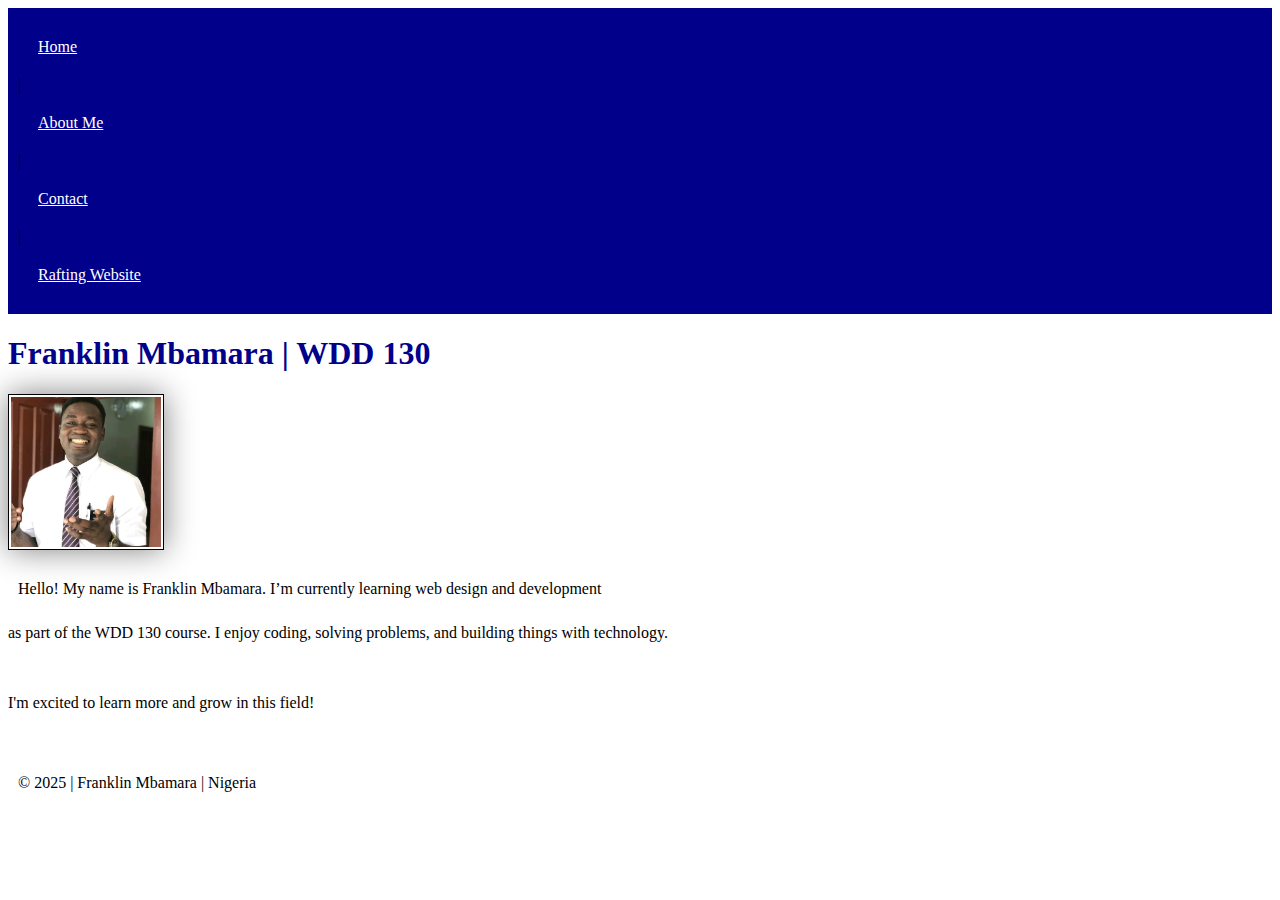
<file: index.html>
<!DOCTYPE html>
<html lang="en">
<head>
  <meta charset="UTF-8">
  <meta name="viewport" content="width=device-width, initial-scale=1.0">
  <title>Franklin Mbamara | WDD 130</title>
</head>
<body>
  <header>
    
        
<link rel="stylesheet" href="styles/styles.css">



    <nav>
      <a href="index.html">Home</a> |
      <a href="about.html">About Me</a> |
      <a href="contact.html">Contact</a> |
      <a href="rafting.html">Rafting Website</a>
     
    </nav>
  </header>

  <main>
    <h1>Franklin Mbamara | WDD 130</h1>
    <img src="images/profile.jpg" alt="Profile picture of Franklin Mbamara" width="200">
    <p>Hello! My name is Franklin Mbamara. I’m currently learning web design and development </p> as part of the WDD 130 course. I enjoy coding, solving problems, and building things with technology. </p> I'm excited to learn more and grow in this field!</p>
  </main>

  <footer>
    <p>&copy; 2025 | Franklin Mbamara | Nigeria</p>
  </footer>
</body>
</html>
</file>
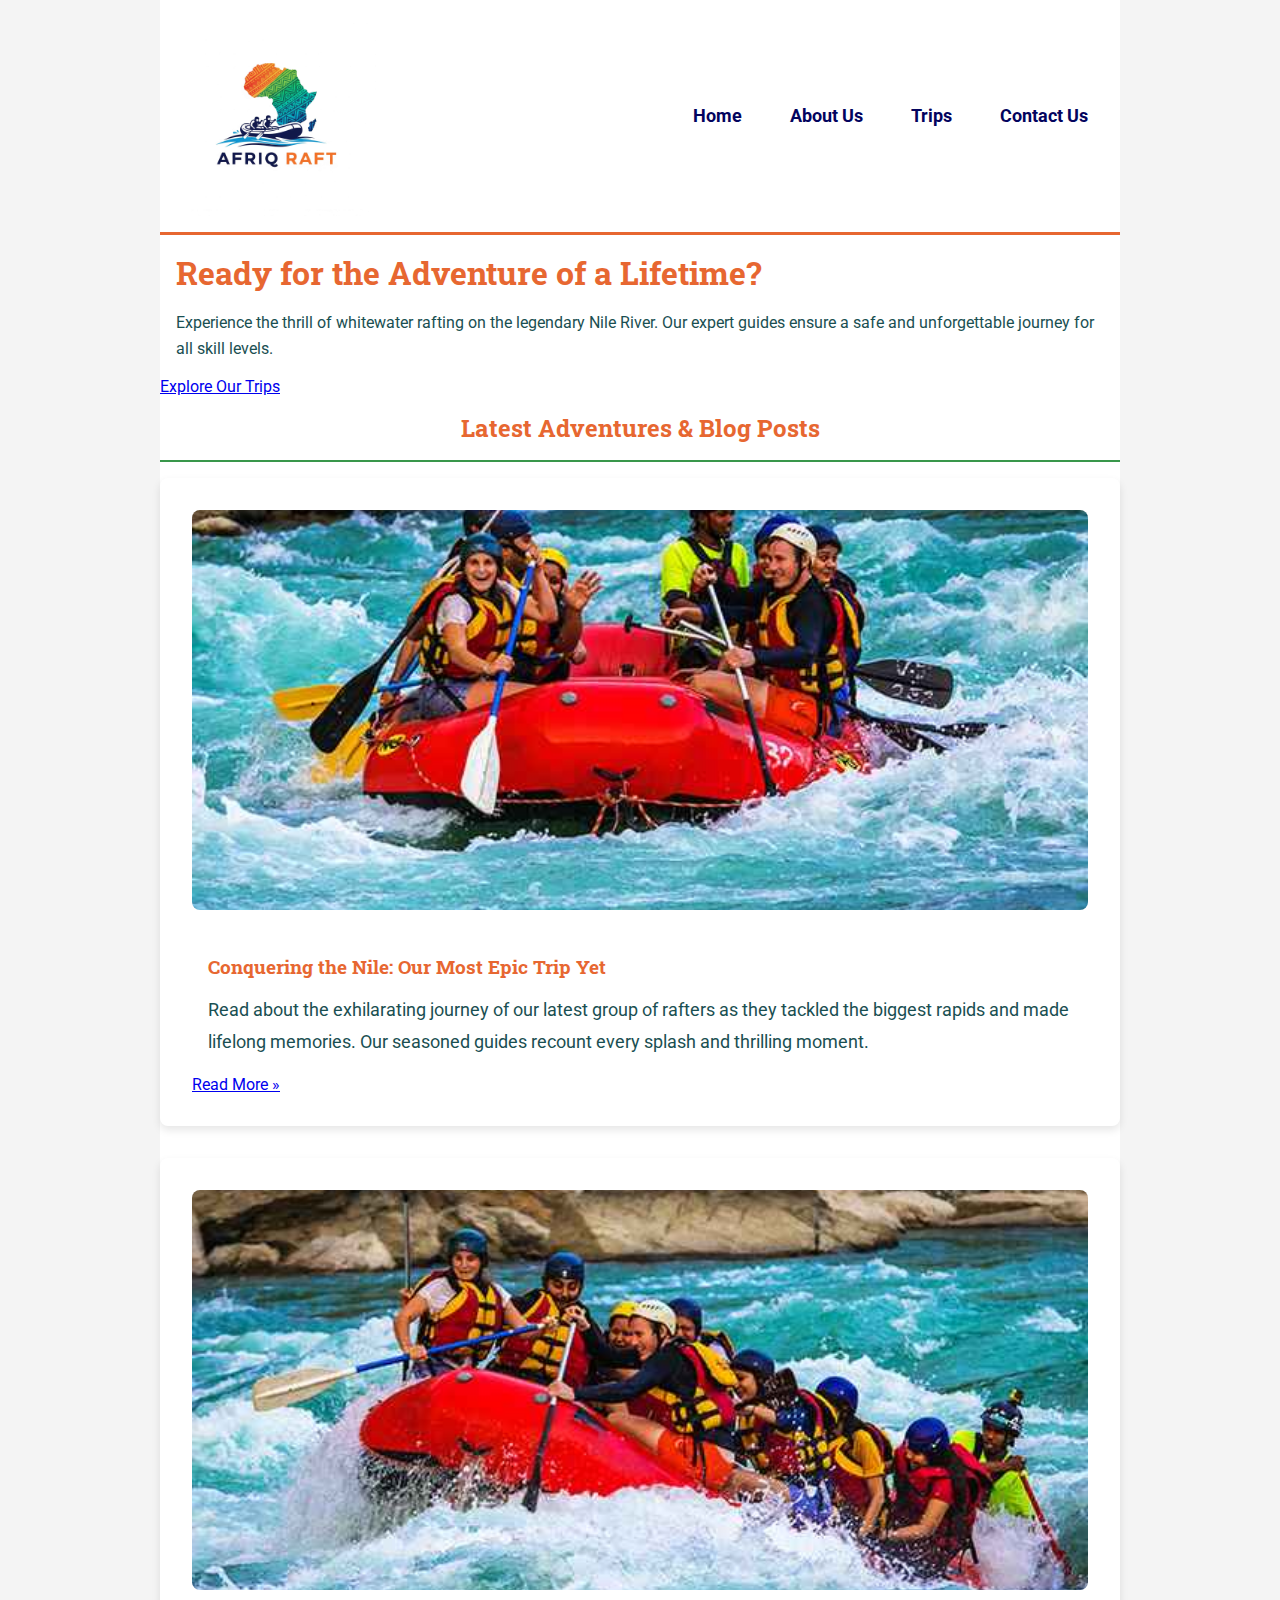
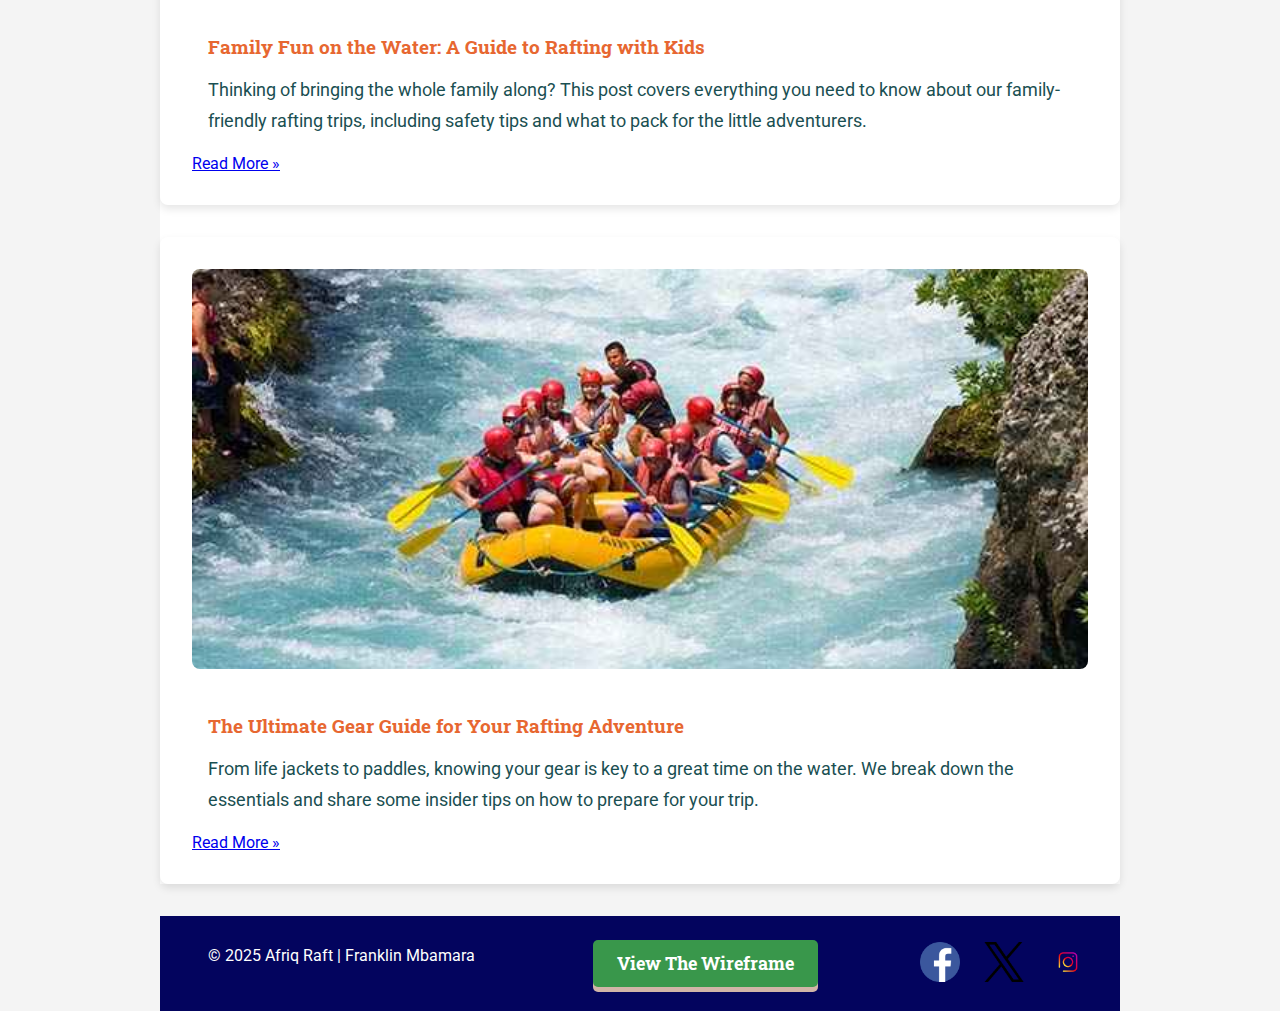
<file: wwr/index.html>
<!DOCTYPE html>
<html lang="en">
    <head>
<link rel="stylesheet" href="styles/index.css">
    <meta charset="UTF-8">
    <meta name="viewport" content="width=device-width, initial-scale=1.0">
    <meta name="description" content="Learn more about Afriq Raft, our mission, our team, and the history of our passion for whitewater rafting adventures.">
    <meta name="author" content="Afriq Raft Development Team">

    <title>About Us | Afriq Raft</title>
    
    <link rel="preconnect" href="https://fonts.googleapis.com">
    <link rel="preconnect" href="https://fonts.gstatic.com" crossorigin>
    <link href="https://fonts.googleapis.com/css2?family=Roboto:wght@400;700&family=Roboto+Slab:wght@400;700&display=swap" rel="stylesheet">

</head>
<body>
    <header>
        <img src="images/afriqraft_10_11zon.jpg" alt="Rafting Company Logo"  width="200">
          <nav>
              <a href="index.html">Home</a>
              <a href="about.html">About Us</a>
              <a href="trips.html">Trips</a>
              <a href="contact.html">Contact Us</a>
          </nav>
    
    </header>
    <main>
        <!-- Hero Section -->
        <section class="hero">
            <div class="hero-content">
                <h1>Ready for the Adventure of a Lifetime?</h1>
                <p>Experience the thrill of whitewater rafting on the legendary Nile River. Our expert guides ensure a safe and unforgettable journey for all skill levels.</p>
                <a href="trips.html" class="cta-button">Explore Our Trips</a>
            </div>
        </section>

        <!-- Blog Posts Section -->
        <section class="blog-posts">
            <h2>Latest Adventures & Blog Posts</h2>
            <div class="blog-grid">
                <!-- Blog Post 1 -->
                <article class="blog-post">
                    <img src="images/rafting17_600_6_11zon.jpg" alt="Rafting on the Nile">
                    <h3>Conquering the Nile: Our Most Epic Trip Yet</h3>
                    <p>Read about the exhilarating journey of our latest group of rafters as they tackled the biggest rapids and made lifelong memories. Our seasoned guides recount every splash and thrilling moment.</p>
                    <a href="#" class="read-more">Read More &raquo;</a>
                </article>

                
                <!-- Blog Post 2 -->
                <article class="blog-post">
                    <img src="images/rafting18_600_7_11zon.jpg" alt="Family rafting fun">
                    <h3>Family Fun on the Water: A Guide to Rafting with Kids</h3>
                    <p>Thinking of bringing the whole family along? This post covers everything you need to know about our family-friendly rafting trips, including safety tips and what to pack for the little adventurers.</p>
                    <a href="#" class="read-more">Read More &raquo;</a>
                </article>

                

                <!-- Blog Post 3 -->
                <article class="blog-post">
                    <img src="images/rafting53_600_3_11zon.jpg" alt="Rafting gear">
                    <h3>The Ultimate Gear Guide for Your Rafting Adventure</h3>
                    <p>From life jackets to paddles, knowing your gear is key to a great time on the water. We break down the essentials and share some insider tips on how to prepare for your trip.</p>
                    <a href="#" class="read-more">Read More &raquo;</a>
                </article>
            </div>
        </section>
        

    </main>
    <footer>
          <p>&copy; 2025 Afriq Raft | Franklin Mbamara </p>
            <div class="footer-center-link"> <a href="https://app.moqups.com/9Nw7jzMcu2oHLfK5iLg66i1UEkbDmaIF/view/page/ad64222d5?ui=0&fit_width=1">View The Wireframe</a> </div>
       
        <nav class="socialmedia">
            <a href="https://facebook.com" target="_blank">
                <img src="images/fb1.webp" alt="Facebook Icon Logo" width="40">
            </a>
            <a href="https://twitter.com" target="_blank">
                <img src="images/x-512.webp" alt="Twitter Icon logo" width="40">
            </a>
            <a href="https://instagram.com" target="_blank">
                <img src="images/intagram.png" alt="Instagram Icon Logo" width="40">
            </a>
        </nav>
    </footer>

</body>
</html>
</file>
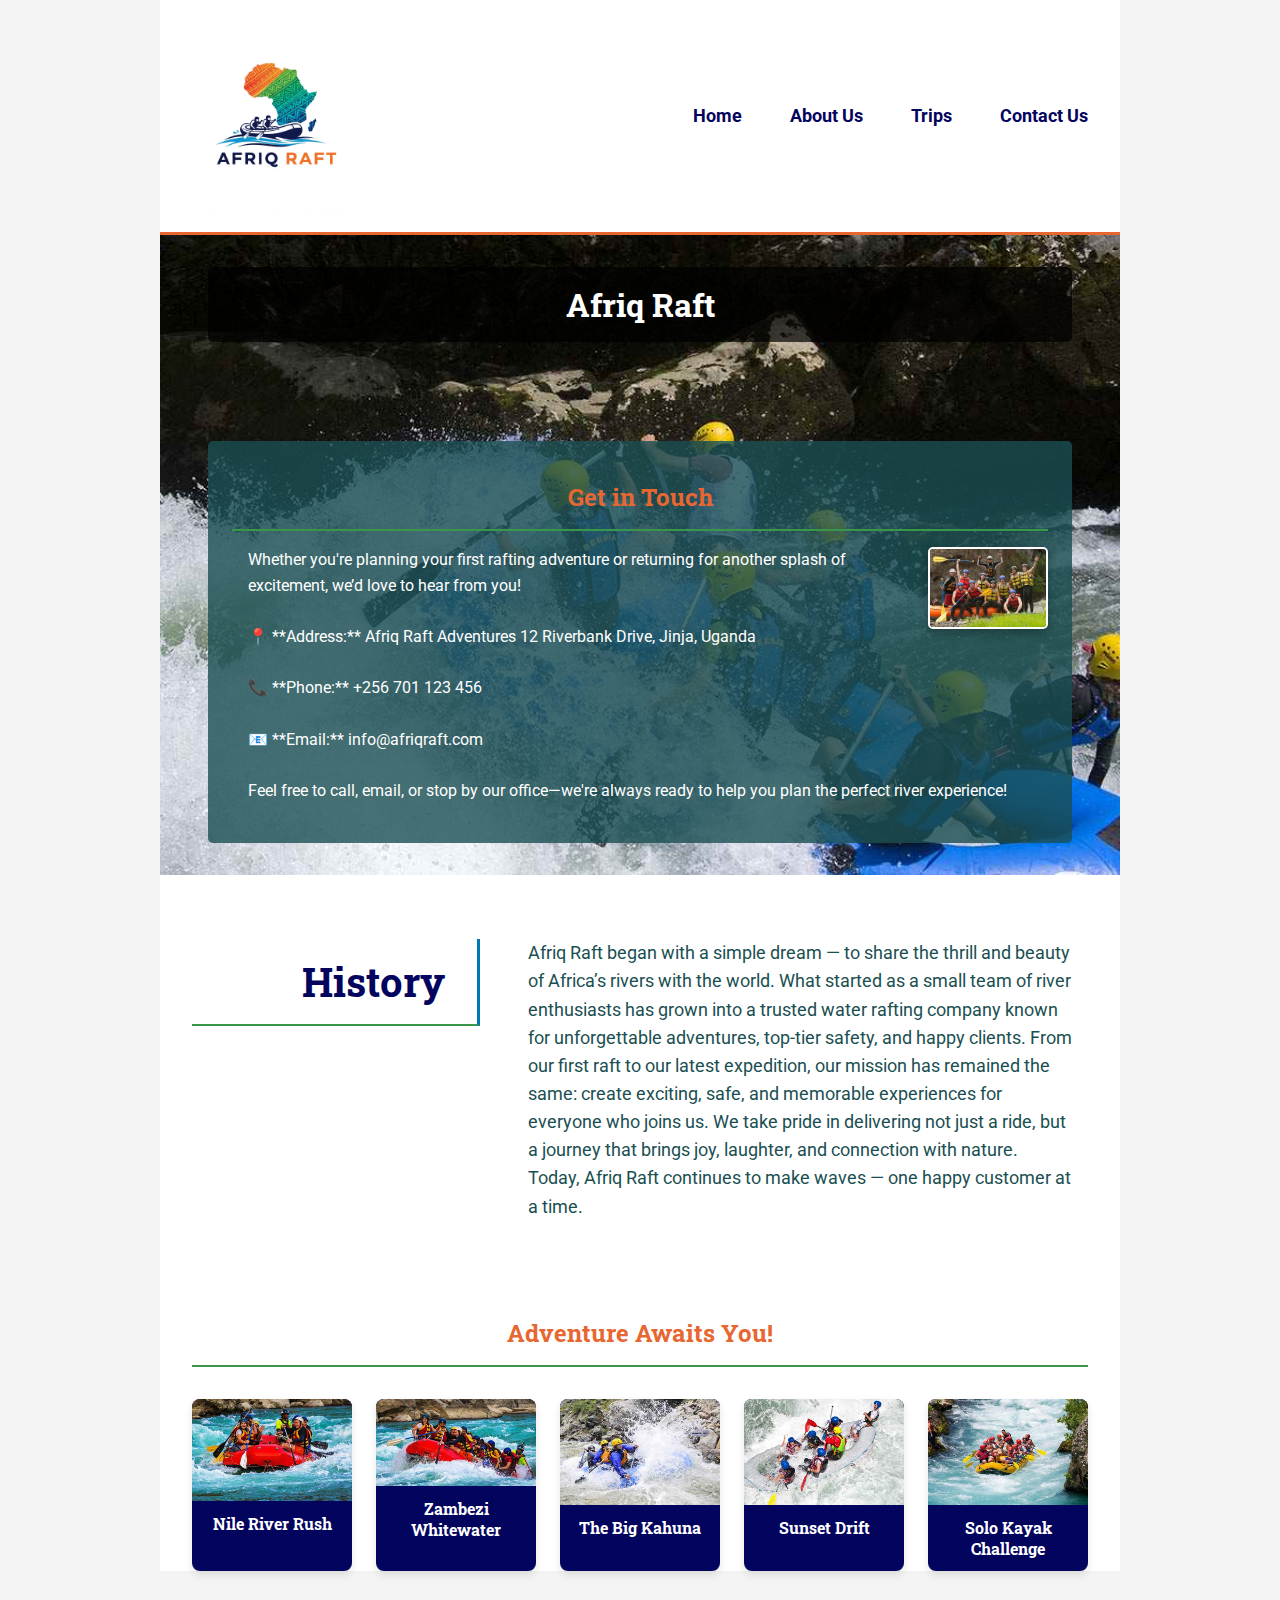
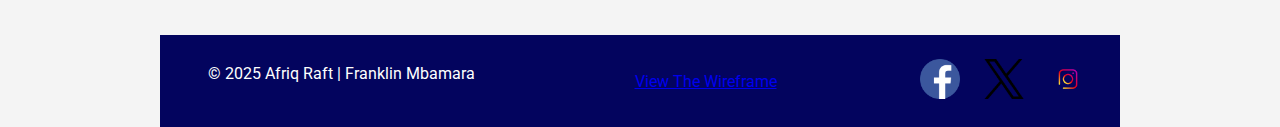
<file: wwr/about.html>
<!DOCTYPE html>
<html lang="en">
    <head>
    <link rel="stylesheet" href="styles/about.css">
    <meta charset="UTF-8">
    <meta name="viewport" content="width=device-width, initial-scale=1.0">
    <meta name="description" content="Learn more about Afriq Raft, our mission, our team, and the history of our passion for whitewater rafting adventures.">
    <meta name="author" content="Afriq Raft Development Team">

    <title>About Us | Afriq Raft</title>
    
    <link rel="preconnect" href="https://fonts.googleapis.com">
    <link rel="preconnect" href="https://fonts.gstatic.com" crossorigin>
    <link href="https://fonts.googleapis.com/css2?family=Roboto:wght@400;700&family=Roboto+Slab:wght@400;700&display=swap" rel="stylesheet">

</head>
<body>
    <header>
        <img src="images/afriqraft_10_11zon.jpg" alt="Rafting Company Logo"  width="200">
          <nav>
              <a href="index.html">Home</a>
              <a href="about.html">About Us</a>
              <a href="trips.html">Trips</a>
              <a href="contact.html">Contact Us</a>
          </nav>
    
    </header>
    <main>
        <div class="hero">
            <img src="images/hero1_1_11zon.jpg" alt="Wide view of a river canyon for rafting">
            <h1>Afriq Raft</h1>
            <article>
                <h2>Get in Touch</h2>
        <img src="images/hero_2_11zon.jpg" alt="Happy client smiling in a raft">
        <p>
            Whether you're planning your first rafting adventure or returning for another splash of excitement, we’d love to hear from you!
<br><br>
            📍 **Address:**
            Afriq Raft Adventures
            12 Riverbank Drive, Jinja, Uganda
<br><br>
            📞 **Phone:**
            +256 701 123 456
<br><br>
            📧 **Email:**
            info@afriqraft.com
<br><br>
            Feel free to call, email, or stop by our office—we're always ready to help you plan the perfect river experience! 
        </p>
            </article>
        </div>
          <section class="history">
            <h2>History</h2>
            <p>
                Afriq Raft began with a simple dream — to share the thrill and beauty of Africa’s rivers with the world. What started as a small team of river enthusiasts has grown into a trusted water rafting company known for unforgettable adventures, top-tier safety, and happy clients.

From our first raft to our latest expedition, our mission has remained the same: create exciting, safe, and memorable experiences for everyone who joins us. We take pride in delivering not just a ride, but a journey that brings joy, laughter, and connection with nature.

Today, Afriq Raft continues to make waves — one happy customer at a time.
            </p>
        </section> 
<section class="adventures">
    <h2>Adventure Awaits You!</h2>
    <div class="adventure-images">
        <figure>
            <img src="images/rafting17_600_6_11zon.jpg" alt="Rafters in a boat on a river">
            <figcaption>Nile River Rush</figcaption>
        </figure>
        <figure>
            <img src="images/rafting18_600_7_11zon.jpg" alt="A team paddling hard in whitewater">
            <figcaption>Zambezi Whitewater</figcaption>
        </figure>
        <figure>
            <img src="images/rafting29_600_8_11zon.jpg" alt="View from inside a raft looking down the river">
            <figcaption>The Big Kahuna</figcaption>
        </figure>
        <figure>
            <img src="images/rafting42_600_9_11zon.jpg" alt="Group of people celebrating in a raft">
            <figcaption>Sunset Drift</figcaption>
        </figure>
        <figure>
            <img src="images/rafting53_600_3_11zon.jpg" alt="A single kayaker navigating rapids">
            <figcaption>Solo Kayak Challenge</figcaption>
        </figure>
    </div>
</section>
    </main>
    <footer>
          <p>&copy; 2025 Afriq Raft | Franklin Mbamara </p>
            <div class="footer-center-link"> <a href="https://app.moqups.com/9Nw7jzMcu2oHLfK5iLg66i1UEkbDmaIF/view/page/ad64222d5?ui=0&fit_width=1">View The Wireframe</a> </div>
       
        <nav class="socialmedia">
            <a href="https://facebook.com" target="_blank">
                <img src="images/fb1.webp" alt="Facebook Icon Logo" width="40">
            </a>
            <a href="https://twitter.com" target="_blank">
                <img src="images/x-512.webp" alt="Twitter Icon logo" width="40">
            </a>
            <a href="https://instagram.com" target="_blank">
                <img src="images/intagram.png" alt="Instagram Icon Logo" width="40">
            </a>
        </nav>
    </footer>

</body>
</html>
</file>
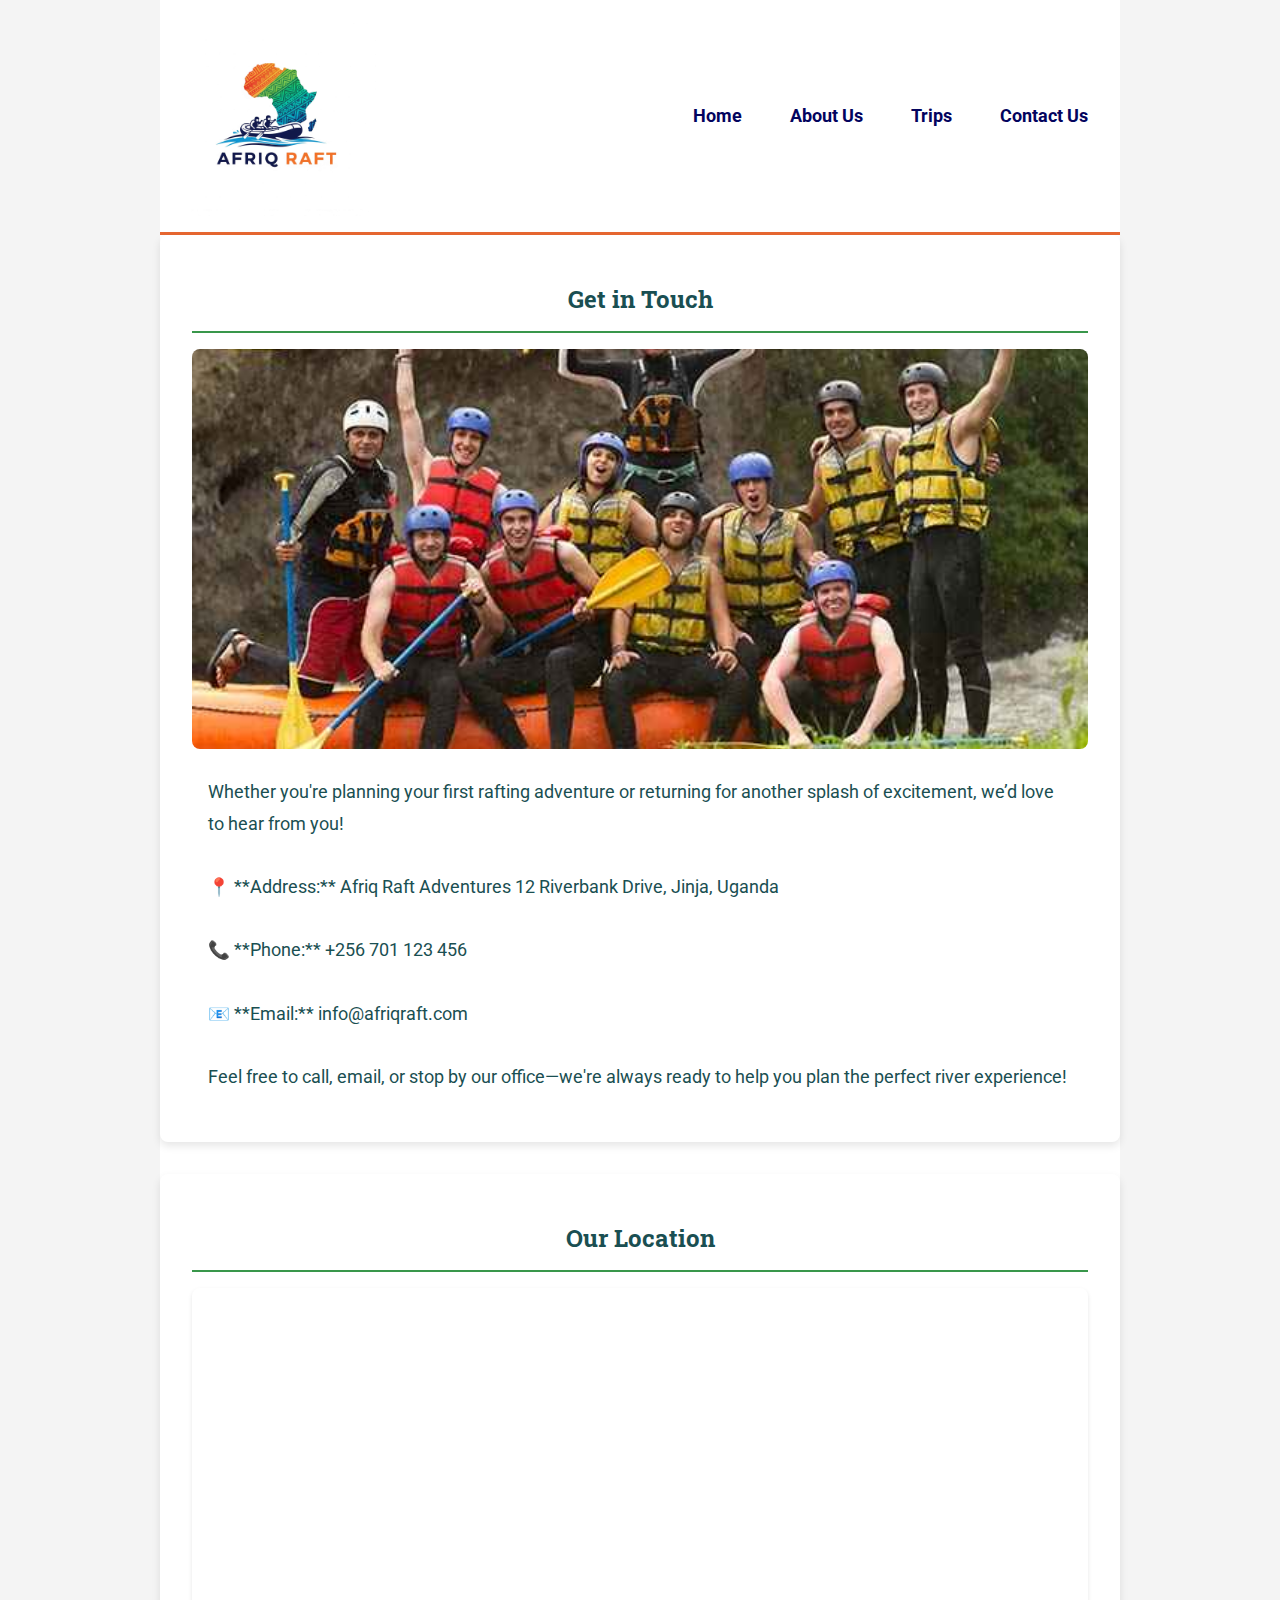
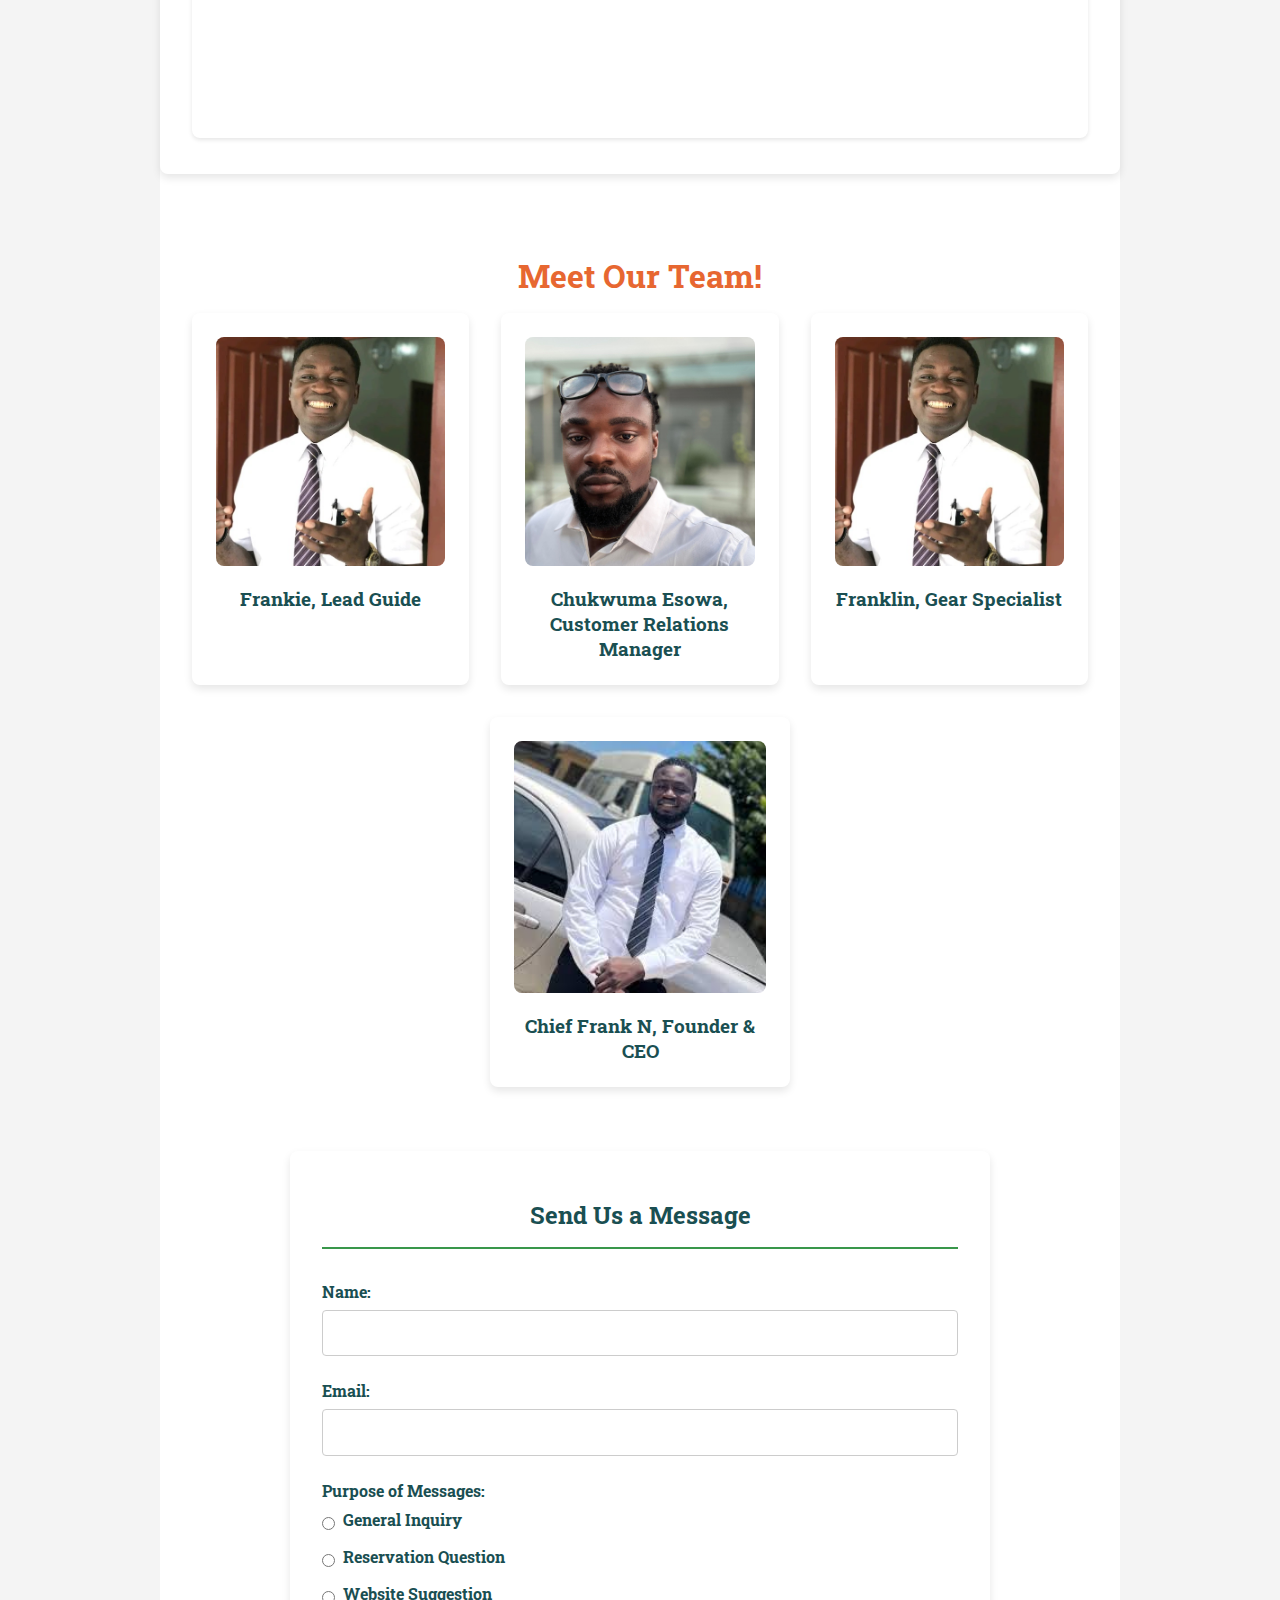
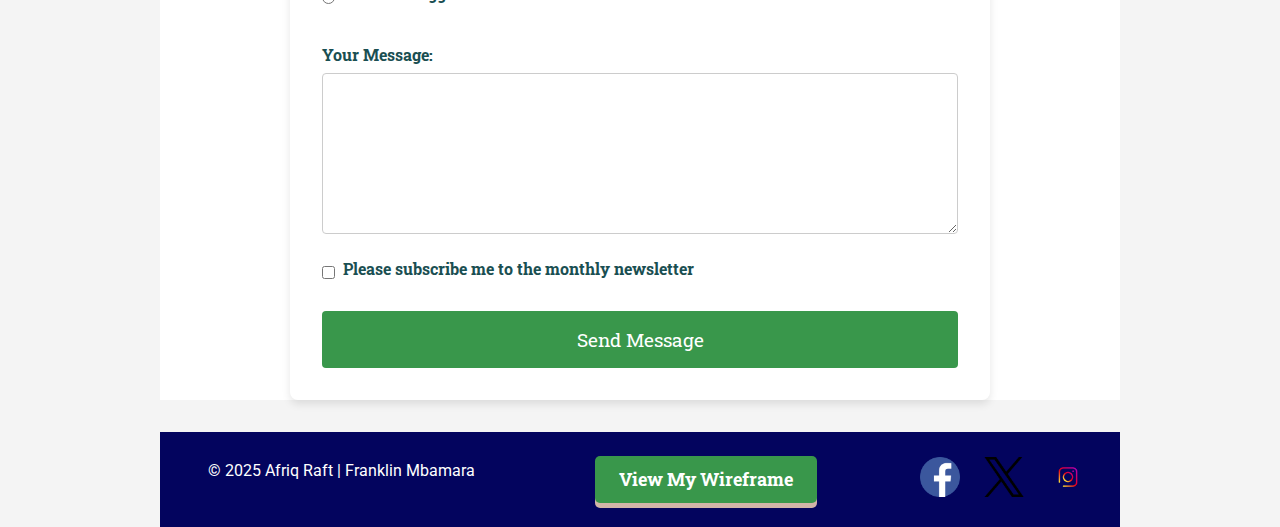
<file: wwr/contact.html>
<!DOCTYPE html>
<html lang="en">
<head>
    <link rel="stylesheet" href="styles/contact.css">
    <meta charset="UTF-8">
    <meta name="viewport" content="width=device-width, initial-scale=1.0">
    <meta name="description" content="Get in touch with Afriq Raft for your whitewater rafting adventure. Find our address, phone, email, and location on the map, and meet our happy team!">
    <meta name="author" content="Afriq Raft Development Team">

    <title>Contact Us | Afriq Raft</title>
    
    <link rel="preconnect" href="https://fonts.googleapis.com">
    <link rel="preconnect" href="https://fonts.gstatic.com" crossorigin>
    <link href="https://fonts.googleapis.com/css2?family=Roboto:wght@400;700&family=Roboto+Slab:wght@400;700&display=swap" rel="stylesheet">
</head>
<body>
    <header>
        <img src="images/afriqraft_10_11zon.jpg" alt="Rafting Company Logo" width="200">
        <nav>
            <a href="index.html">Home</a>
            <a href="about.html">About Us</a>
            <a href="trips.html">Trips</a>
            <a href="contact.html">Contact Us</a>
        </nav>
    </header> 
    <main>
        
            <article>
                <h2>Get in Touch</h2>
        <img src="images/hero_2_11zon.jpg" alt="Happy client smiling in a raft">
        <p>
            Whether you're planning your first rafting adventure or returning for another splash of excitement, we’d love to hear from you!
<br><br>
            📍 **Address:**
            Afriq Raft Adventures
            12 Riverbank Drive, Jinja, Uganda
<br><br>
            📞 **Phone:**
            +256 701 123 456
<br><br>
            📧 **Email:**
            info@afriqraft.com
<br><br>
            Feel free to call, email, or stop by our office—we're always ready to help you plan the perfect river experience! 
        </p>
            </article>

<section class="contact-map">
    <h2>Our Location</h2>
    <iframe 
        src="https://www.google.com/maps/embed?pb=!1m18!1m12!1m3!1d3989.658661621379!2d33.203657775010665!3d0.4357731995777134!2m3!1f0!2f0!3f0!3m2!1i1024!2i768!4f13.1!3m3!1m2!1s0x177e7b5f5f5f5f5f%3A0x2a1b1b1b1b1b1b1b!2s12%20Riverbank%20Dr%2C%20Jinja%2C%20Uganda!5e0!3m2!1sen!2sug!4v1700000000000!5m2!1sen!2sug" 
        width="600" 
        height="450" 
        allowfullscreen="" 
        loading="lazy" 
        referrerpolicy="no-referrer-when-downgrade"
        title="Google Map of Afriq Raft Adventures, Jinja, Uganda">
    </iframe>
</section>
<section class="employee-profiles">
    <h1>Meet Our Team!</h1>
    <div class="team-members">
        <figure>
            <img src="images/mba.jpg" alt="Frankie, Lead Guide" width="200" height="150"> 
            <figcaption>Frankie, Lead Guide</figcaption>
        </figure>
        <figure>
            <img src="images/masel.jpg" alt="Chukwuma Esowa, Customer Relations Manager" width="200" height="150"> 
            <figcaption>Chukwuma Esowa, Customer Relations Manager</figcaption>
        </figure>
        <figure>
            <img src="images/mba.jpg" alt="Franklin, Gear Specialist" width="200" height="150"> 
            <figcaption>Franklin, Gear Specialist</figcaption>
        </figure>
        <figure>
            <img src="images/mba1.jfif" alt="Chief Frank N, Founder & CEO" width="200" height="150"> 
            <figcaption>Chief Frank N, Founder & CEO</figcaption>
        </figure>
    </div>
</section>
        <section class="contact-form">
            <h2>Send Us a Message</h2>
            <form action="submit_form.php" method="post">
                <div class="form-group">
                    <label for="user_name">Name:</label>
                    <input type="text" id="user_name" name="user_name" required>
                </div>
                
                <div class="form-group">
                    <label for="user_email">Email:</label>
                    <input type="email" id="user_email" name="user_email" required>
                </div>
                
                <div class="form-group purpose-radios">
                    <label>Purpose of Messages:</label>
                    <div>
                        <input type="radio" id="general_inquiry" name="message_purpose" value="general_inquiry" required>
                        <label for="general_inquiry">General Inquiry</label>
                    </div>
                    <div>
                        <input type="radio" id="reservation_question" name="message_purpose" value="reservation_question">
                        <label for="reservation_question">Reservation Question</label>
                    </div>
                    <div>
                        <input type="radio" id="website_suggestion" name="message_purpose" value="website_suggestion">
                        <label for="website_suggestion">Website Suggestion</label>
                    </div>
                </div>
                
                <div class="form-group">
                    <label for="user_message">Your Message:</label>
                    <textarea id="user_message" name="user_message" rows="7" required></textarea>
                </div>
                
                <div class="form-group newsletter-checkbox">
                    <input type="checkbox" id="newsletter_subscribe" name="newsletter_subscribe" value="yes">
                    <label for="newsletter_subscribe">Please subscribe me to the monthly newsletter</label>
                </div>
                
                <button type="submit">Send Message</button>
            </form>
        </section>
    </main>
    <footer>
        <p>© 2025 Afriq Raft | Franklin Mbamara </p>
        <div class="footer-center-link"> <a href="https://app.moqups.com/9Nw7jzMcu2oHLfK5iLg66i1UEkbDmaIF/view/page/ad64222d5?ui=0&fit_width=1">View My Wireframe</a> </div>
        <nav class="socialmedia">
            <a href="https://facebook.com" target="_blank">
                <img src="images/fb1.webp" alt="Facebook Icon Logo" width="40">
            </a>
            <a href="https://twitter.com" target="_blank">
                <img src="images/x-512.webp" alt="Twitter Icon logo" width="40"> </a>
            <a href="https://instagram.com" target="_blank">
                <img src="images/intagram.png" alt="Instagram Icon Logo" width="40">
            </a>
        </nav>
    </footer>
</body>
</html>
</file>
<file: styles/styles.css>
nav {
  background-color: darkblue;
  padding: 10px;
}
nav a {
  color: white;
  display: block;
  padding: 20px;
}

h1 {
  color: darkblue;
}

img {
  width: 150px;
  height: auto;
  border: 1px solid black;
  padding: 2px;
  box-shadow: 0 0 30px gray;
}

p {
  padding: 10px;
}
</file>
<file: wwr/styles/index.css>
/* rafting.css */
/* This file will hold all the styles for the Afriq Raft website. */

/* Import Google Fonts */
@import url('https://fonts.googleapis.com/css2?family=Roboto&family=Roboto+Slab:wght@700&display=swap');

/* Define CSS variables for colors and fonts in the :root pseudo-class */
:root {
  /* Color Palette */
  --primary-color: #1A4F52;    /* Dark Teal */
  --secondary-color: #39974B;  /* Green */
  --accent1-color: #E76731;    /* Burnt Orange */
  --accent2-color: #FFFFFF;    /* White */

  /* Typography */
  --heading-font: 'Roboto Slab', serif;
  --text-font: 'Roboto', sans-serif;
}

/* Universal Box Model Reset */
* {
    margin: 0;
    padding: 0;
    box-sizing: border-box;
}

/* Body Styles */
body {
    font-family: var(--text-font);
    color: var(--primary-color);
    background-color: #f4f4f4; /* A light gray background for contrast */
}

/* Page Layout Styles */
header, main, footer {
    max-width: 960px;
    margin: 0 auto;
    background-color: var(--accent2-color);
}

/* Header Styles */
header {
    display: grid;
    grid-template-columns: 220px 1fr;
    align-items: center;
    padding: 1rem;
    border-bottom: 3px solid var(--accent1-color);
}

header nav {
    display: flex;
    justify-content: flex-end;
    gap: 1em;
}

header nav a {
    /* Typography */
    font-family: 'Roboto', sans-serif;
    font-weight: 700; /* Makes text bold */
    font-size: 1.1em;
    color: #03045e; /* Professional dark blue text */
    text-decoration: none;

    /* Spacing & Style */
    padding: 0.5rem 1rem;
    border-radius: 6px; /* Slightly rounded corners for the hover effect */
    
    /* Animation */
    transition: background-color 0.3s ease, color 0.3s ease;
}


nav a:hover {
    background-color: #0077b6; 
    color: #ffffff; 
}

/* Heading Styles */
h1, h2, h3, h4, h5, h6 {
    font-family: var(--heading-font);
    color: var(--accent1-color);
    padding: 1rem;
}

h2 {
    text-align: center;
    border-bottom: 2px solid var(--secondary-color);
    margin-bottom: 1rem;
}

/* General Element Spacing */
p {
    padding: 0 1rem 1rem 1rem; /* Add padding to paragraphs */
    line-height: 1.6;
}
/* Hero Image and Get in Touch Section */
article {
    position: relative;
    padding: 2rem;
    margin-bottom: 2rem;
    background-color: var(--accent2-color);
    border-radius: 8px;
    box-shadow: 0 4px 8px rgba(0, 0, 0, 0.1);
}

article img {
    width: 100%;
    max-height: 400px;
    object-fit: cover;
    border-radius: 8px;
    margin-bottom: 1.5rem;
}

article h2 {
    text-align: center;
    color: var(--primary-color);
    margin-top: 0;
}

article p {
    font-size: 1.1rem;
    color: var(--dark-color);
    line-height: 1.8;
}

article p strong {
    color: var(--accent1-color);
    font-weight: 700;
}

/* Style for the Contact Info lines within the paragraph */
article p br + br {
    margin-bottom: 1rem;
}

/* Our Location Section */
.contact-map {
    text-align: center;
    background-color: var(--accent2-color);
    padding: 2rem;
    margin-bottom: 2rem;
    border-radius: 8px;
    box-shadow: 0 4px 8px rgba(0, 0, 0, 0.1);
}

.contact-map h2 {
    color: var(--primary-color);
    margin-top: 0;
}

.contact-map iframe {
    width: 100%;
    max-width: 900px; /* Optional: limit the max width on very large screens */
    height: 450px;
    border: 0;
    border-radius: 8px;
    box-shadow: 0 2px 4px rgba(0, 0, 0, 0.1);
}

/* Meet Our Team Section */
.employee-profiles {
    text-align: center;
    padding: 2rem;
    margin-bottom: 2rem;
    background-color: var(--light-color); /* Use a light background for this section */
}

.employee-profiles h2 {
    color: var(--primary-color);
    margin-bottom: 2rem;
}

.team-members {
    display: flex;
    flex-wrap: wrap;
    justify-content: center;
    gap: 2rem;
}

.team-members figure {
    background-color: var(--accent2-color);
    padding: 1.5rem;
    border-radius: 8px;
    box-shadow: 0 4px 8px rgba(0, 0, 0, 0.1);
    transition: transform 0.3s ease;
    flex: 1 1 250px; /* This allows the cards to grow and shrink on different screen sizes */
    max-width: 300px;
}

.team-members figure:hover {
    transform: translateY(-10px); /* A subtle hover effect */
}

.team-members figure img {
    width: 100%;
    height: auto;
    border-radius: 8px;
    object-fit: cover;
    margin-bottom: 1rem;
}

.team-members figcaption {
    font-family: var(--heading-font);
    font-size: 1.2rem;
    font-weight: 700;
    color: var(--primary-color);
}

/* Contact Form Section */
.contact-form {
    background-color: var(--accent2-color);
    padding: 2rem;
    border-radius: 8px;
    box-shadow: 0 4px 8px rgba(0, 0, 0, 0.1);
    max-width: 700px;
    margin: 2rem auto;
}

.contact-form h2 {
    text-align: center;
    color: var(--primary-color);
    margin-bottom: 2rem;
}

.contact-form form {
    display: grid;
    grid-template-columns: 1fr;
    gap: 1.5rem;
}

.form-group {
    display: flex;
    flex-direction: column;
}

.form-group label {
    font-family: var(--heading-font);
    font-weight: 700;
    margin-bottom: 0.5rem;
    color: var(--primary-color);
}

.form-group input[type="text"],
.form-group input[type="email"],
.form-group textarea {
    padding: 0.8rem;
    border: 1px solid #ccc;
    border-radius: 4px;
    font-family: var(--text-font);
    font-size: 1rem;
    width: 100%;
}

.form-group input:focus,
.form-group textarea:focus {
    border-color: var(--accent1-color);
    outline: none;
    box-shadow: 0 0 5px rgba(231, 103, 49, 0.5);
}

.purpose-radios div {
    display: flex;
    align-items: center;
    margin-bottom: 0.5rem;
}

.purpose-radios input {
    margin-right: 0.5rem;
}

.newsletter-checkbox {
    flex-direction: row;
    align-items: center;
}

.newsletter-checkbox input {
    margin-right: 0.5rem;
}

.contact-form button[type="submit"] {
    background-color: var(--secondary-color);
    color: var(--accent2-color);
    font-family: var(--heading-font);
    font-size: 1.2rem;
    padding: 1rem 2rem;
    border: none;
    border-radius: 4px;
    cursor: pointer;
    transition: background-color 0.3s ease;
}

.contact-form button[type="submit"]:hover {
    background-color: #2b7a37; /* A slightly darker green */
}


/* Special Link Design */
.footer-center-link a {
    text-decoration: none;
    font-family: var(--heading-font);
    font-weight: 700;
    font-size: 1.1rem;
    color: var(--dark-color);
    background-color: var(--secondary-color);
    padding: 0.75rem 1.5rem;
    border-radius: 5px;
    position: relative;
    display: inline-block;
    box-shadow: 0 5px 0 0 #d1b5a8; /* Creates the 3D effect */
    transition: all 0.2s ease-in-out;
}


/* Footer Styles */

footer {
    display: flex;
    justify-content: space-between; /* Pushes children to opposite ends */
    align-items: center;            /* Vertically centers the text and icons */

    /* General Styling */
    padding: 1.5rem 2rem;
    background-color: #03045e; /* Matching dark blue from the theme */
    color: #ffffff;
    font-family: 'Roboto', sans-serif;
}

footer p {
    margin: 0; /* Removes default paragraph margin */
}

.socialmedia {
    display: flex;
    gap: 1.5rem; /* Creates space between the social media icons */
}

.socialmedia img {
    width: 40px;
    height: auto;
    transition: transform 0.3s ease;
}

.socialmedia img:hover {
    transform: scale(1.2); /* Slightly enlarges icons on hover */
}
</file>
<file: wwr/styles/about.css>
/* rafting.css */
/* This file will hold all the styles for the Afriq Raft website. */

/* Import Google Fonts */
@import url('https://fonts.googleapis.com/css2?family=Roboto&family=Roboto+Slab:wght@700&display=swap');

/* Define CSS variables for colors and fonts in the :root pseudo-class */
:root {
  /* Color Palette */
  --primary-color: #1A4F52;    /* Dark Teal */
  --secondary-color: #39974B;  /* Green */
  --accent1-color: #E76731;    /* Burnt Orange */
  --accent2-color: #FFFFFF;    /* White */

  /* Typography */
  --heading-font: 'Roboto Slab', serif;
  --text-font: 'Roboto', sans-serif;
}

/* Universal Box Model Reset */
* {
    margin: 0;
    padding: 0;
    box-sizing: border-box;
}

/* Body Styles */
body {
    font-family: var(--text-font);
    color: var(--primary-color);
    background-color: #f4f4f4; /* A light gray background for contrast */
}

/* Page Layout Styles */
header, main, footer {
    max-width: 960px;
    margin: 0 auto;
    background-color: var(--accent2-color);
}

/* Header Styles */
header {
    display: grid;
    grid-template-columns: 220px 1fr;
    align-items: center;
    padding: 1rem;
    border-bottom: 3px solid var(--accent1-color);
}

header nav {
    display: flex;
    justify-content: flex-end;
    gap: 1em;
}

header nav a {
    /* Typography */
    font-family: 'Roboto', sans-serif;
    font-weight: 700; /* Makes text bold */
    font-size: 1.1em;
    color: #03045e; /* Professional dark blue text */
    text-decoration: none;

    /* Spacing & Style */
    padding: 0.5rem 1rem;
    border-radius: 6px; /* Slightly rounded corners for the hover effect */
    
    /* Animation */
    transition: background-color 0.3s ease, color 0.3s ease;
}


nav a:hover {
    background-color: #0077b6; 
    color: #ffffff; 
}

/* Heading Styles */
h1, h2, h3, h4, h5, h6 {
    font-family: var(--heading-font);
    color: var(--accent1-color);
    padding: 1rem;
}

h2 {
    text-align: center;
    border-bottom: 2px solid var(--secondary-color);
    margin-bottom: 1rem;
}

/* General Element Spacing */
p {
    padding: 0 1rem 1rem 1rem; /* Add padding to paragraphs */
    line-height: 1.6;
}

/* Hero Section Styles */
.hero {
    position: relative;
    margin-bottom: 1rem;
}

.hero img {
    display: block;
    width: 100%;
    height: auto;
}

.hero h1 {
    position: absolute;
    top: 2rem;
    left: 50%;
    transform: translateX(-50%);
    background-color: rgba(0, 0, 0, 0.7);
    color: var(--accent2-color);
    padding: 1rem 2rem;
    border-radius: 5px;
    text-align: center;
    width: 90%;
}

.hero article {
    position: absolute;
    bottom: 2rem;
    left: 50%;
    transform: translateX(-50%);
    width: 90%;
    background-color: rgba(26, 79, 82, 0.8); /* Primary color with transparency */
    color: var(--accent2-color);
    padding: 1.5rem;
    border-radius: 5px;
}

.hero article img {
    float: right;
    width: 120px;
    height: auto;
    margin-left: 1rem;
    border: 2px solid var(--accent2-color);
    border-radius: 5px;
    box-shadow: 0 4px 8px rgba(0,0,0,0.3); /* Added box shadow */
}

/* History Section */
.history {
    display: grid;
    grid-template-columns: 1fr 2fr; /* Creates a 2-column layout */
    align-items: start; /* Aligns items to the top of their grid area */
    gap: 2rem; /* Space between the title and the paragraph */
    
    /* Centering and spacing for the whole section */
    max-width: 1000px;
    margin: 4rem auto;
    padding: 0 2rem;
}

.history h2 {
    font-family: 'Roboto Slab', serif;
    font-size: 2.5em;
    color: #03045e;
    text-align: right; /* Aligns "History" to the right, next to the paragraph */
    padding-right: 2rem;
    border-right: 3px solid #0077b6; /* Adds a vertical line separator */
}

.history p {
    font-family: 'Roboto', sans-serif;
    line-height: 1.6; /* Improves readability */
    font-size: 1.1em;
}

/* Adventures Section */ 


.adventures {
    text-align: center; /* Centers the h2 heading */
    max-width: 1200px;
    margin: 4rem auto;
    padding: 0 2rem;
}

.adventure-images {
    display: grid;
    grid-template-columns: repeat(5, 1fr); /* Creates 5 equal columns */
    gap: 1.5rem; /* Sets the space between each image */
    margin-top: 2rem;
}

.adventures figure {
    margin: 0; /* Removes default figure margin */
    box-shadow: 0 4px 8px rgba(0,0,0,0.1);
    border-radius: 8px;
    overflow: hidden; /* Ensures the image respects the border-radius */
    background-color: #03045e; /* Dark blue background for the caption */
}

.adventures img {
    width: 100%; /* Makes image fill the container width */
    height: auto;
    display: block; /* Removes any extra space below the image */
}

.adventures figcaption {
    padding: 0.75rem;
    color: #ffffff;
    font-family: 'Roboto Slab', serif;
    font-weight: 700;
}

/* Footer Styles */

footer {
    display: flex;
    justify-content: space-between; /* Pushes children to opposite ends */
    align-items: center;            /* Vertically centers the text and icons */

    /* General Styling */
    padding: 1.5rem 2rem;
    background-color: #03045e; /* Matching dark blue from the theme */
    color: #ffffff;
    font-family: 'Roboto', sans-serif;
}

footer p {
    margin: 0; /* Removes default paragraph margin */
}

.socialmedia {
    display: flex;
    gap: 1.5rem; /* Creates space between the social media icons */
}

.socialmedia img {
    width: 40px;
    height: auto;
    transition: transform 0.3s ease;
}

.socialmedia img:hover {
    transform: scale(1.2); /* Slightly enlarges icons on hover */
}
</file>
<file: wwr/styles/contact.css>
/* rafting.css */
/* This file will hold all the styles for the Afriq Raft website. */

/* Import Google Fonts */
@import url('https://fonts.googleapis.com/css2?family=Roboto&family=Roboto+Slab:wght@700&display=swap');

/* Define CSS variables for colors and fonts in the :root pseudo-class */
:root {
  /* Color Palette */
  --primary-color: #1A4F52;    /* Dark Teal */
  --secondary-color: #39974B;  /* Green */
  --accent1-color: #E76731;    /* Burnt Orange */
  --accent2-color: #FFFFFF;    /* White */

  /* Typography */
  --heading-font: 'Roboto Slab', serif;
  --text-font: 'Roboto', sans-serif;
}

/* Universal Box Model Reset */
* {
    margin: 0;
    padding: 0;
    box-sizing: border-box;
}

/* Body Styles */
body {
    font-family: var(--text-font);
    color: var(--primary-color);
    background-color: #f4f4f4; /* A light gray background for contrast */
}

/* Page Layout Styles */
header, main, footer {
    max-width: 960px;
    margin: 0 auto;
    background-color: var(--accent2-color);
}

/* Header Styles */
header {
    display: grid;
    grid-template-columns: 220px 1fr;
    align-items: center;
    padding: 1rem;
    border-bottom: 3px solid var(--accent1-color);
}

header nav {
    display: flex;
    justify-content: flex-end;
    gap: 1em;
}

header nav a {
    /* Typography */
    font-family: 'Roboto', sans-serif;
    font-weight: 700; /* Makes text bold */
    font-size: 1.1em;
    color: #03045e; /* Professional dark blue text */
    text-decoration: none;

    /* Spacing & Style */
    padding: 0.5rem 1rem;
    border-radius: 6px; /* Slightly rounded corners for the hover effect */
    
    /* Animation */
    transition: background-color 0.3s ease, color 0.3s ease;
}


nav a:hover {
    background-color: #0077b6; 
    color: #ffffff; 
}

/* Heading Styles */
h1, h2, h3, h4, h5, h6 {
    font-family: var(--heading-font);
    color: var(--accent1-color);
    padding: 1rem;
}

h2 {
    text-align: center;
    border-bottom: 2px solid var(--secondary-color);
    margin-bottom: 1rem;
}

/* General Element Spacing */
p {
    padding: 0 1rem 1rem 1rem; /* Add padding to paragraphs */
    line-height: 1.6;
}
/* Hero Image and Get in Touch Section */
article {
    position: relative;
    padding: 2rem;
    margin-bottom: 2rem;
    background-color: var(--accent2-color);
    border-radius: 8px;
    box-shadow: 0 4px 8px rgba(0, 0, 0, 0.1);
}

article img {
    width: 100%;
    max-height: 400px;
    object-fit: cover;
    border-radius: 8px;
    margin-bottom: 1.5rem;
}

article h2 {
    text-align: center;
    color: var(--primary-color);
    margin-top: 0;
}

article p {
    font-size: 1.1rem;
    color: var(--dark-color);
    line-height: 1.8;
}

article p strong {
    color: var(--accent1-color);
    font-weight: 700;
}

/* Style for the Contact Info lines within the paragraph */
article p br + br {
    margin-bottom: 1rem;
}

/* Our Location Section */
.contact-map {
    text-align: center;
    background-color: var(--accent2-color);
    padding: 2rem;
    margin-bottom: 2rem;
    border-radius: 8px;
    box-shadow: 0 4px 8px rgba(0, 0, 0, 0.1);
}

.contact-map h2 {
    color: var(--primary-color);
    margin-top: 0;
}

.contact-map iframe {
    width: 100%;
    max-width: 900px; /* Optional: limit the max width on very large screens */
    height: 450px;
    border: 0;
    border-radius: 8px;
    box-shadow: 0 2px 4px rgba(0, 0, 0, 0.1);
}

/* Meet Our Team Section */
.employee-profiles {
    text-align: center;
    padding: 2rem;
    margin-bottom: 2rem;
    background-color: var(--light-color); /* Use a light background for this section */
}

.employee-profiles h2 {
    color: var(--primary-color);
    margin-bottom: 2rem;
}

.team-members {
    display: flex;
    flex-wrap: wrap;
    justify-content: center;
    gap: 2rem;
}

.team-members figure {
    background-color: var(--accent2-color);
    padding: 1.5rem;
    border-radius: 8px;
    box-shadow: 0 4px 8px rgba(0, 0, 0, 0.1);
    transition: transform 0.3s ease;
    flex: 1 1 250px; /* This allows the cards to grow and shrink on different screen sizes */
    max-width: 300px;
}

.team-members figure:hover {
    transform: translateY(-10px); /* A subtle hover effect */
}

.team-members figure img {
    width: 100%;
    height: auto;
    border-radius: 8px;
    object-fit: cover;
    margin-bottom: 1rem;
}

.team-members figcaption {
    font-family: var(--heading-font);
    font-size: 1.2rem;
    font-weight: 700;
    color: var(--primary-color);
}

/* Contact Form Section */
.contact-form {
    background-color: var(--accent2-color);
    padding: 2rem;
    border-radius: 8px;
    box-shadow: 0 4px 8px rgba(0, 0, 0, 0.1);
    max-width: 700px;
    margin: 2rem auto;
}

.contact-form h2 {
    text-align: center;
    color: var(--primary-color);
    margin-bottom: 2rem;
}

.contact-form form {
    display: grid;
    grid-template-columns: 1fr;
    gap: 1.5rem;
}

.form-group {
    display: flex;
    flex-direction: column;
}

.form-group label {
    font-family: var(--heading-font);
    font-weight: 700;
    margin-bottom: 0.5rem;
    color: var(--primary-color);
}

.form-group input[type="text"],
.form-group input[type="email"],
.form-group textarea {
    padding: 0.8rem;
    border: 1px solid #ccc;
    border-radius: 4px;
    font-family: var(--text-font);
    font-size: 1rem;
    width: 100%;
}

.form-group input:focus,
.form-group textarea:focus {
    border-color: var(--accent1-color);
    outline: none;
    box-shadow: 0 0 5px rgba(231, 103, 49, 0.5);
}

.purpose-radios div {
    display: flex;
    align-items: center;
    margin-bottom: 0.5rem;
}

.purpose-radios input {
    margin-right: 0.5rem;
}

.newsletter-checkbox {
    flex-direction: row;
    align-items: center;
}

.newsletter-checkbox input {
    margin-right: 0.5rem;
}

.contact-form button[type="submit"] {
    background-color: var(--secondary-color);
    color: var(--accent2-color);
    font-family: var(--heading-font);
    font-size: 1.2rem;
    padding: 1rem 2rem;
    border: none;
    border-radius: 4px;
    cursor: pointer;
    transition: background-color 0.3s ease;
}

.contact-form button[type="submit"]:hover {
    background-color: #2b7a37; /* A slightly darker green */
}


/* Special Link Design */
.footer-center-link a {
    text-decoration: none;
    font-family: var(--heading-font);
    font-weight: 700;
    font-size: 1.1rem;
    color: var(--dark-color);
    background-color: var(--secondary-color);
    padding: 0.75rem 1.5rem;
    border-radius: 5px;
    position: relative;
    display: inline-block;
    box-shadow: 0 5px 0 0 #d1b5a8; /* Creates the 3D effect */
    transition: all 0.2s ease-in-out;
}


/* Footer Styles */

footer {
    display: flex;
    justify-content: space-between; /* Pushes children to opposite ends */
    align-items: center;            /* Vertically centers the text and icons */

    /* General Styling */
    padding: 1.5rem 2rem;
    background-color: #03045e; /* Matching dark blue from the theme */
    color: #ffffff;
    font-family: 'Roboto', sans-serif;
}

footer p {
    margin: 0; /* Removes default paragraph margin */
}

.socialmedia {
    display: flex;
    gap: 1.5rem; /* Creates space between the social media icons */
}

.socialmedia img {
    width: 40px;
    height: auto;
    transition: transform 0.3s ease;
}

.socialmedia img:hover {
    transform: scale(1.2); /* Slightly enlarges icons on hover */
}
</file>
